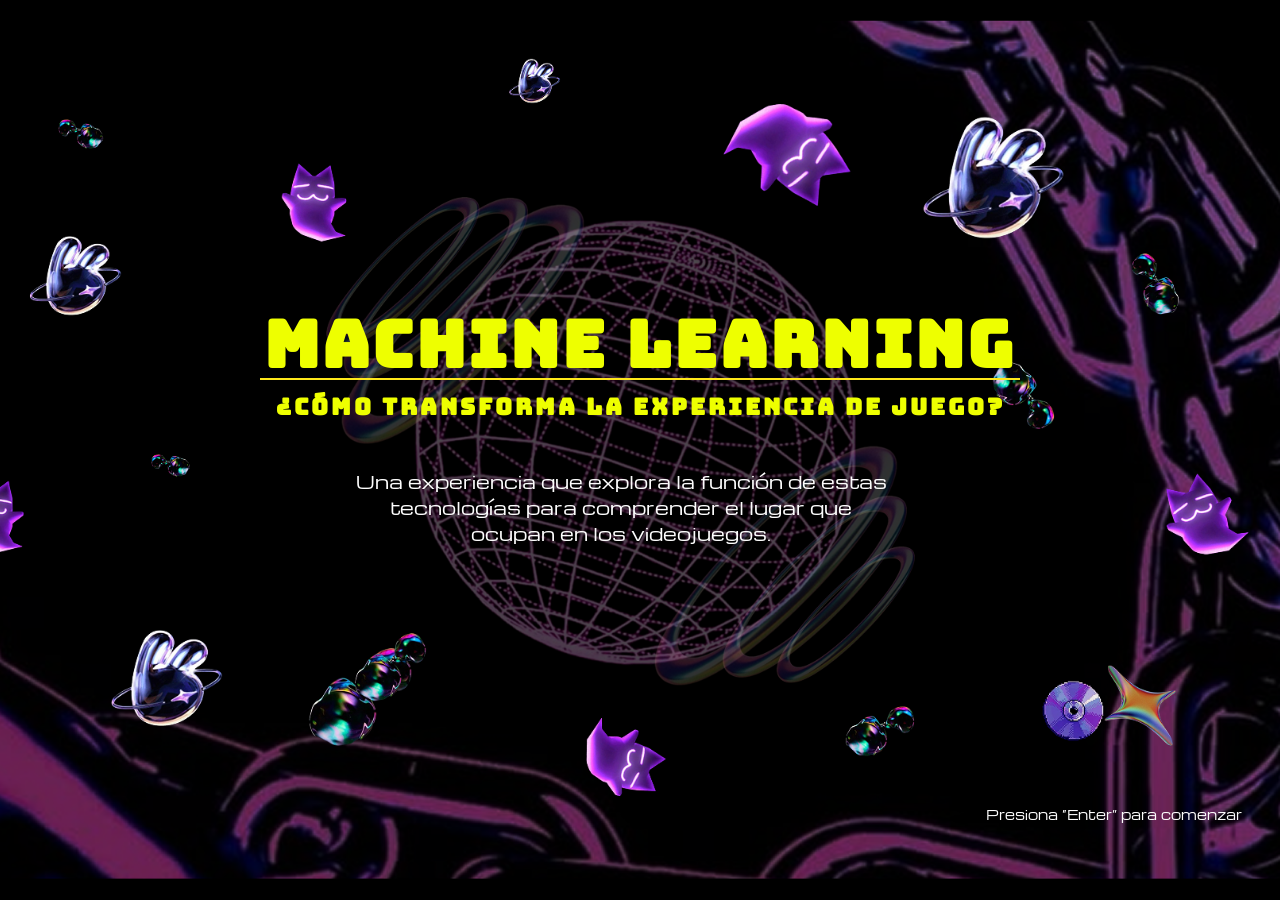
<file: index.html>
<!DOCTYPE html>
<html lang="en">

<head>
    <meta charset="UTF-8">
    <meta name="viewport" content="width=device-width, initial-scale=1.0">
    <title>Machine Learning Mario</title>
    <link rel="stylesheet" href="inicio.css">
</head>

<body>
    <div class="info">


        <div class="texto">
            <div class="titulo">
                <div class="contenedor">
                    <h1> MACHINE LEARNING </h1>
                    <div class="linea"></div>
                </div>
                <h2>¿cómo transforma la experiencia de juego? </h2>
            </div>
        </div>
        <div class="textoabajo">
            <p>Una experiencia que explora la función de estas tecnologías para comprender el lugar que ocupan en los videojuegos. </p>
        </div>
    </div>
    <div class="instrucciones">
        <p> Presiona “Enter” para comenzar</p>
    </div>

    <script src="inicio.js"></script>
</body>



</html>
</file>
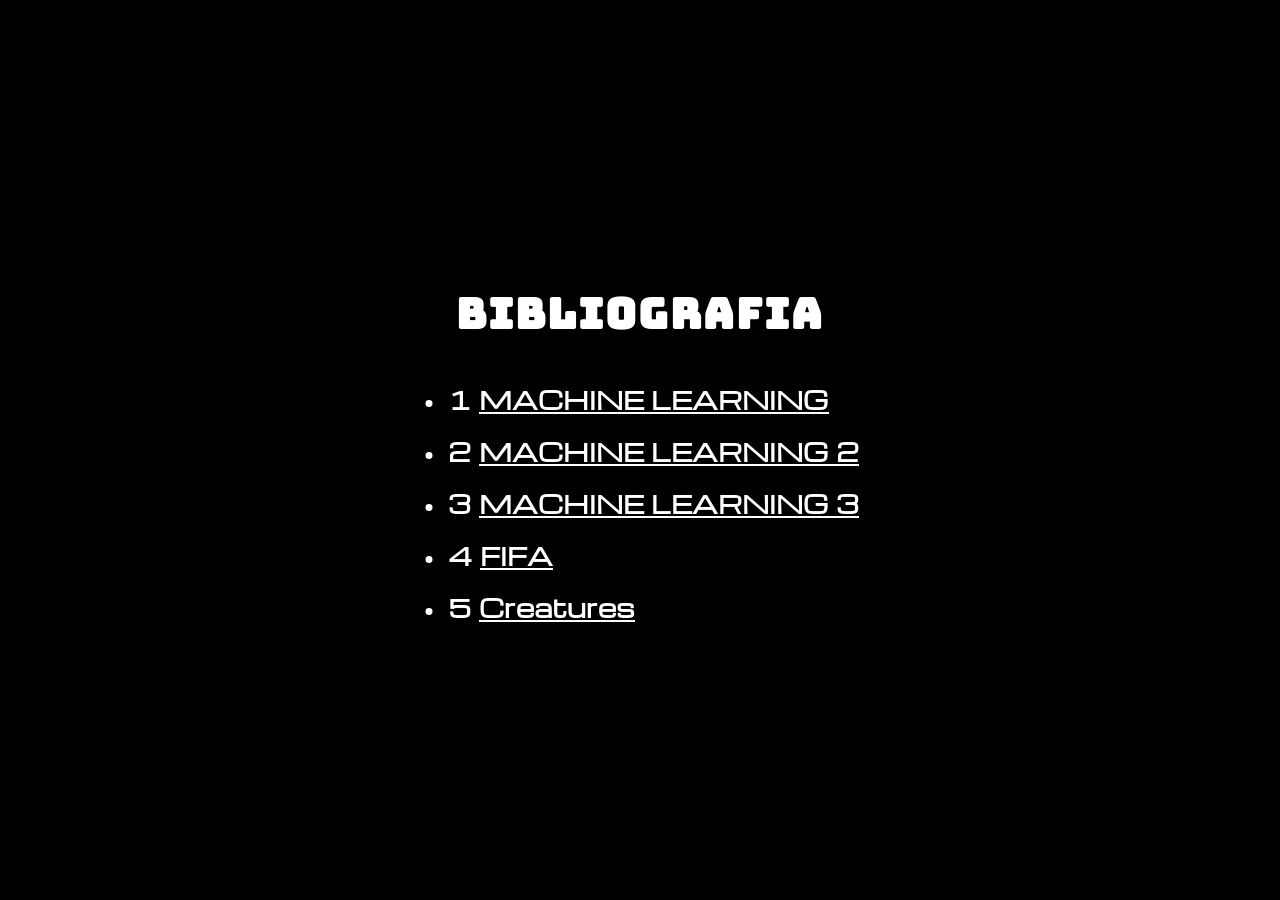
<file: bibliografia.html>
<!DOCTYPE html>
<html lang="es">
<head>
    <meta charset="UTF-8">
    <meta name="viewport" content="width=device-width, initial-scale=1.0">
    <title>Bibliografía</title>
    <link rel="stylesheet" href="style.css">
    <style>
        @import url('https://fonts.googleapis.com/css2?family=Bungee&family=Michroma&display=swap');

        html, body {
            width: 100%;
            height: 100%;
            margin: 0;
            padding: 0;
            overflow: hidden;
            background: #000;
            font-family: 'Michroma', sans-serif;
        }

        #escenario-bibliografia {
            position: relative;
            width: 100vw;
            height: 100vh;
            background: #000;
            display: flex;
            flex-direction: column;
            align-items: center;
            justify-content: center;
        }

        /* TÍTULO PRINCIPAL (Bungee) */
        #titulo-bibliografia {
            color: #fff;
            font-family: 'Bungee', cursive;
            font-size: 42px;
            font-weight: bold;
            margin-bottom: 40px;
            letter-spacing: 2px;
            text-shadow: 3px 3px 0 #000;
            z-index: 10;
        }

        /* LISTA DE LINKS (Michroma) */
        #lista-bibliografia {
            list-style: none;
            padding: 0;
            margin: 0;
            z-index: 10;
        }

        #lista-bibliografia li {
            color: #fff;
            font-family: 'Michroma', sans-serif;
            font-size: 24px;
            margin-bottom: 18px;
            display: flex;
            align-items: center;
        }

        #lista-bibliografia li::before {
            content: "•";
            margin-right: 12px;
            color: #fff;
        }

        #lista-bibliografia a {
            color: #fff;
            font-family: 'Michroma', sans-serif;
            text-decoration: underline;
            margin-left: 8px;
            transition: color 0.2s ease;
        }

        #lista-bibliografia a:hover {
            color: #00ffcc;
        }

        /* SUELO DE MARIO */
        #suelo-bibliografia {
            position: absolute;
            left: 0;
            bottom: 0;
            width: 100%;
            height: 50px;
            background-image: url('https://i.pinimg.com/736x/2f/87/23/2f87236e7dfb88c1a8561200cdddfe6e.jpg');
            background-size: contain;
            background-repeat: repeat-x;
            z-index: 10;
        }
    </style>
</head>
<body>
    <div id="escenario-bibliografia">
        <h1 id="titulo-bibliografia">BIBLIOGRAFIA</h1>

        <!-- La lista se renderiza dinámicamente desde JS -->
        <ul id="lista-bibliografia"></ul>

        <div id="suelo-bibliografia"></div>
    </div>

    <script src="bibliografia.js"></script>
</body>
</html>
</file>
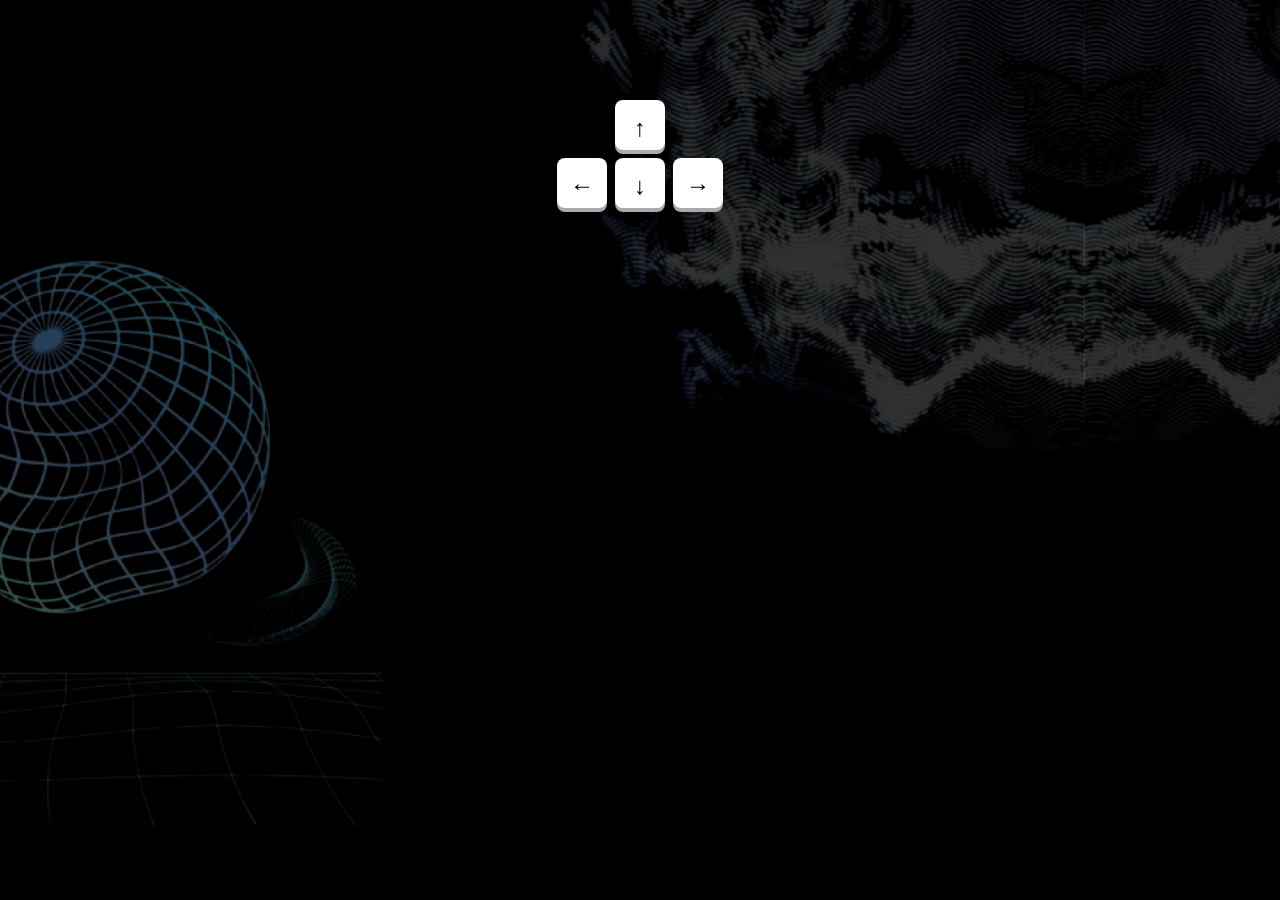
<file: index1.html>
<!DOCTYPE html>
<html lang="es">

<head>
    <meta charset="UTF-8">
    <title>Mario ML - Nivel 1</title>
    <link rel="stylesheet" href="style.css">
</head>

<body>

    <div id="juego">
        <!-- Indicador de Teclas (WASD) -->
        <div id="instrucciones-teclas">
            <div class="tecla tecla-w">↑</div>
            <div class="fila-teclas">
                <div class="tecla">←</div>
                <div class="tecla">↓</div>
                <div class="tecla">→</div>
            </div>
        </div>

        <!-- Modal Machine Learning -->
        <div id="modal-ml" class="oculto">
            <div class="modal-contenido">
                <h2>¿QUÉ ES EL <span style="color: gold;">MACHINE LEARNING?</span></h2>
            </div>
        </div>

        <div id="mundo">
            <!-- Bloques centrados -->
            <div class="bloque obstaculo" style="left: 550px; bottom: 190px; width: 50px; height: 50px;"></div>
            <div class="bloque obstaculo" style="left: 600px; bottom: 190px; width: 50px; height: 50px;"></div>
            <div class="bloque-amarillo obstaculo" style="left: 650px; bottom: 190px; width: 50px; height: 50px;" id="bloque-mensaje-ml"></div>
            <div class="bloque obstaculo" style="left: 700px; bottom: 190px; width: 50px; height: 50px;"></div>
            <div class="bloque obstaculo" style="left: 750px; bottom: 190px; width: 50px; height: 50px;"></div>

            <!-- Tubería de entrada al final de la pantalla -->
            <div id="tubo-entrada" class="obstaculo cañeria-entrada" style="left: 1000px; width: 80px; bottom: -150px ; height: 100px;"></div>
            <!-- Personaje Mario con clase idle inicial -->
            <div id="mario" class="mario-idle"></div>
        </div>

        <div id="piso"></div>
    </div>

    <script src="script.js"></script>
</body>

</html>
</file>
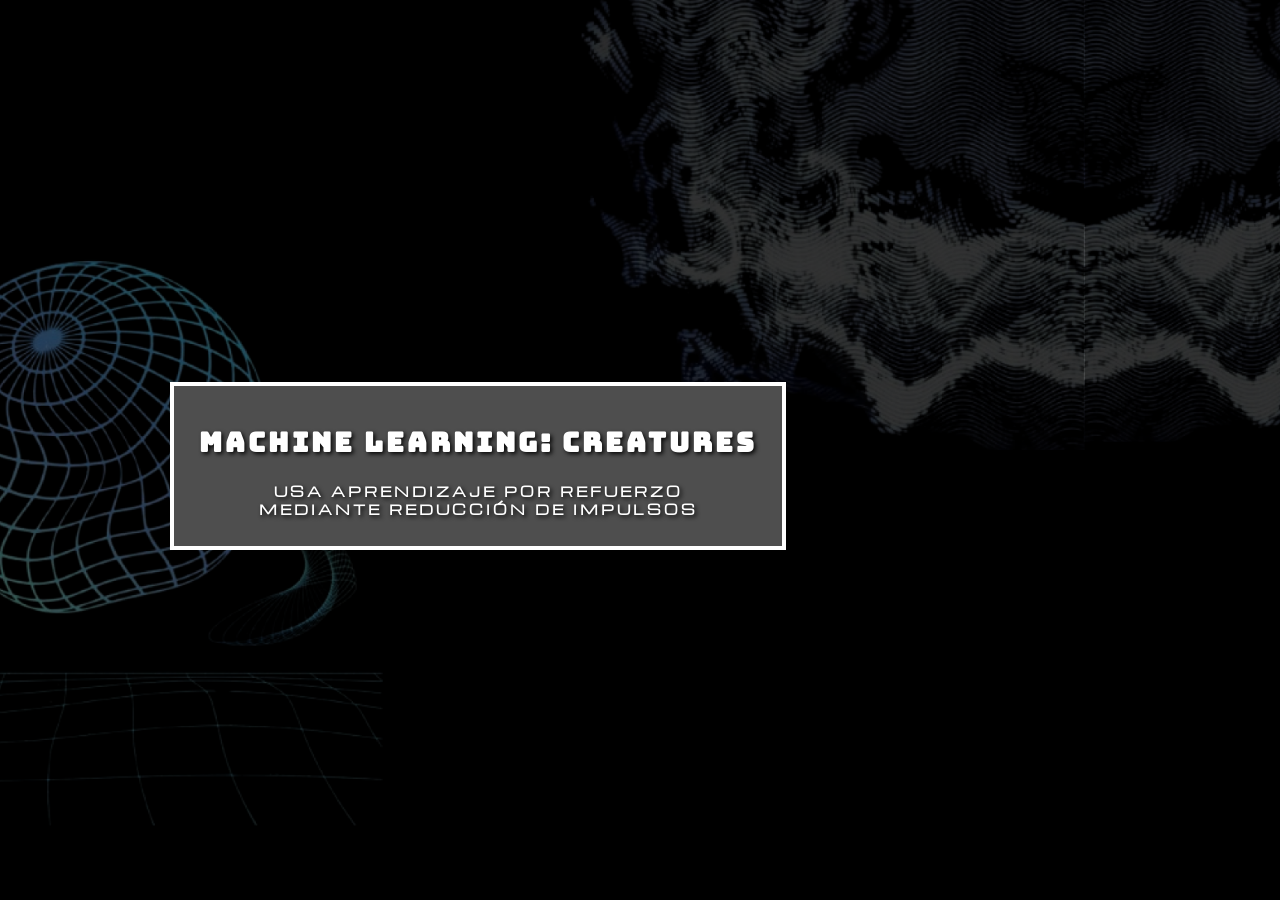
<file: indexcreatures.html>
<!DOCTYPE html>
<html lang="es">

<head>
    <meta charset="UTF-8">
    <title>Machine Learning: Creatures</title>
    <link rel="stylesheet" href="style3creatures.css">
</head>

<body id="juego-nivel2">

    <div id="juego">
        <div id="escenario">
            <div id="mundo">

                <!-- Título Inicial -->
                <div id="titulo-inicial" class="oculto">
                    <h2>machine learning: creatures</h2>
                    <p style="font-family: 'Michroma', sans-serif; font-size: small;">Usa aprendizaje por refuerzo <br> mediante reducción de impulsos</p>
                </div>

                <div id="tubo-salida-fifa" class="cañeria-entrada"></div>

                <!-- Bloque amarillo interactivo 1 -->
                <div class="bloque obstaculo" style="left: 1000px; bottom: 190px; width: 50px; height: 50px;"></div>
                <div class="bloque-amarillo obstaculo" style="left: 1050px; bottom: 190px; width: 50px; height: 50px;" id="bloque-mensaje-ml"></div>
                <div class="bloque obstaculo" style="left: 1100px; bottom: 190px; width: 50px; height: 50px;"></div>

                <!-- CARTEL 1 (Interacción con Bloque 1) -->
                <div id="cartel-ml" class="oculto">

                    <!-- Golpe 1 -->
                    <div id="ml1-contenido1" class="contenido-cartel">
                        <div class="texto-cartel">
                            <h2>Creatures utiliza aprendizaje mediante una red neuronal artificial</h2>
                        </div>
                        <img src="img/creatures2.png" alt="Red Neuronal Creatures">
                    </div>

                    <!-- Golpe 2 -->
                    <div id="ml1-contenido2" class="contenido-cartel oculto">
                        <div class="texto-cartel">
                            <h2>funciona con un sistema de aprendizaje por refuerzo</h2>
                        </div>
                        <img src="img/consecuencia.png" alt="Aprendizaje por Refuerzo">
                    </div>

                </div>

                <!-- Bloque amarillo interactivo 2 -->
                <div class="bloque obstaculo" style="left: 1600px; bottom: 190px; width: 50px; height: 50px;"></div>
                <div class="bloque-amarillo obstaculo" style="left: 1650px; bottom: 190px; width: 50px; height: 50px;" id="bloque-mensaje-ml2"></div>
                <div class="bloque obstaculo" style="left: 1700px; bottom: 190px; width: 50px; height: 50px;"></div>

                <!-- CARTEL 2 (Interacción con Bloque 2) -->
                <div id="cartel-ml2" class="oculto">

                    <!-- Golpe 1 -->
                    <div id="ml2-contenido1" class="contenido-cartel">
                        <div class="texto-cartel">
                            <h2>Hay un peso de corto plazo (STW) que responde rápidamente al refuerzo y un peso de largo plazo (LTW) que cambia más lentamente y funciona como una especie de promedio de las experiencias anteriores.</h2>
                        </div>
                        <img src="img/creatures.png" alt="Pesos STW y LTW">
                    </div>

                    <!-- Golpe 2 -->
                    <div id="ml2-contenido2" class="contenido-cartel oculto">
                        <div class="texto-cartel">
                            <h2>el aprendizaje está orientado principalmente a aprender qué acciones realizar ante determinadas situaciones</h2>
                        </div>
                    </div>

                </div>

                <!-- Tubería de entrada -->
                <div class="tuberia obstaculo" style="left: 150px; bottom: 50px; width: 90px; height: 180px;"></div>

                <!-- Elementos finales del nivel -->
                <div id="bandera"></div>
                <div id="castillo"></div>

                <!-- Mario -->
                <div id="mario" class="mario-idle" style="left: 171px; bottom: 230px;"></div>

            </div>

            <!-- Piso -->
            <div id="piso"></div>
        </div>
    </div>

    <script src="script3creatures.js"></script>
</body>

</html>
</file>
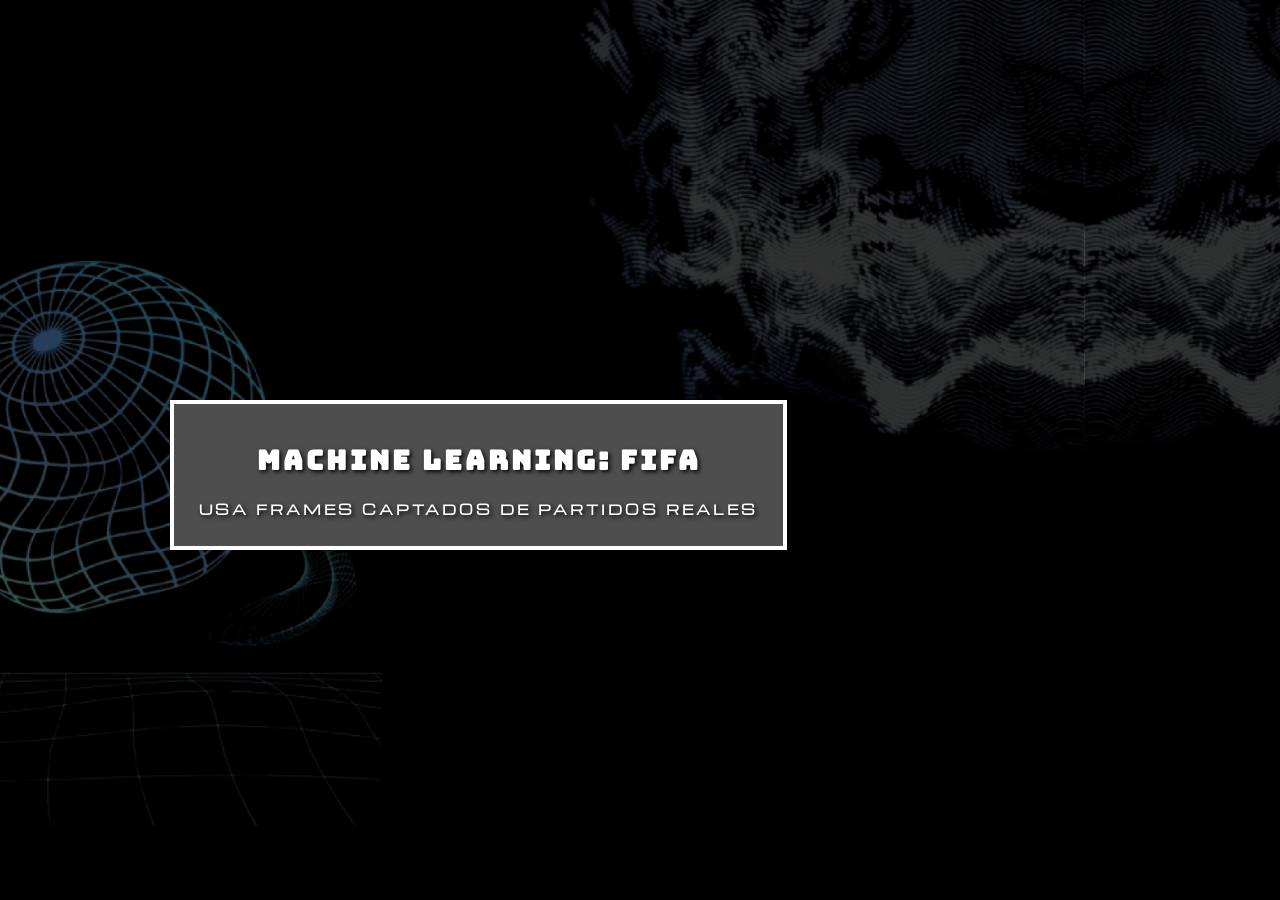
<file: indexfifa.html>
<!DOCTYPE html>
<html lang="es">

<head>
    <meta charset="UTF-8">
    <title>Mario ML - Nivel 2</title>
    <link rel="stylesheet" href="style3fifa.css">
</head>

<body id="juego-nivel2">

    <div id="juego">
        <div id="escenario">
            <div id="mundo">

                <!-- Título Inicial -->
                <div id="titulo-inicial" class="oculto">
                    <h2>machine learning: fifa</h2>
                    <p style="font-family: 'Michroma', sans-serif; font-size: small;">Usa frames captados de partidos reales</p>
                </div>

                <div id="tubo-salida-fifa" class="cañeria-entrada"></div>

                <!-- Bloque amarillo interactivo 1 -->
                <div class="bloque obstaculo" style="left: 1000px; bottom: 190px; width: 50px; height: 50px;"></div>
                <div class="bloque-amarillo obstaculo" style="left: 1050px; bottom: 190px; width: 50px; height: 50px;" id="bloque-mensaje-ml"></div>
                <div class="bloque obstaculo" style="left: 1100px; bottom: 190px; width: 50px; height: 50px;"></div>

                <!-- CARTEL 1 (Interacción con Bloque 1) -->
                <div id="cartel-ml" class="oculto">

                    <!-- Golpe 1 -->
                    <div id="ml1-contenido1" class="contenido-cartel">
                        <div class="texto-cartel">
                            <h2>EA combina dos cosas:</h2>
                            <p>- Captura de movimiento real</p>
                            <p>- Machine Learning + redes neuronales</p>
                        </div>
                        <img src="img/fifa2.webp" alt="Captura y ML">
                    </div>

                    <!-- Golpe 2 -->
                    <div id="ml1-contenido2" class="contenido-cartel oculto">
                        <div class="texto-cartel">
                            <h2>Se grabaron partidos completos de fútbol profesional utilizando trajes Xsens, obteniendo millones de fotogramas de movimiento.</h2>
                        </div>
                        <video class="video" autoplay loop muted playsinline>
                            <source src="img/fifa.mp4" type="video/mp4">
                        </video>
                    </div>

                </div>

                <!-- Bloque amarillo interactivo 2 -->
                <div class="bloque obstaculo" style="left: 1600px; bottom: 190px; width: 50px; height: 50px;"></div>
                <div class="bloque-amarillo obstaculo" style="left: 1650px; bottom: 190px; width: 50px; height: 50px;" id="bloque-mensaje-ml2"></div>
                <div class="bloque obstaculo" style="left: 1700px; bottom: 190px; width: 50px; height: 50px;"></div>

                <!-- CARTEL 2 (Interacción con Bloque 2) -->
                <div id="cartel-ml2" class="oculto">

                    <!-- Golpe 1 -->
                    <div id="ml2-contenido1" class="contenido-cartel">
                        <div class="texto-cartel">
                            <h2>Esos datos sirven para entrenar modelos de ML.</h2>
                        </div>
                        <img src="img/fifa1.jpg" alt="Entrenamiento de Modelos ML">
                    </div>

                    <!-- Golpe 2 -->
                    <div id="ml2-contenido2" class="contenido-cartel oculto">
                        <div class="texto-cartel">
                            <h2>Así, el modelo puede generar diferentes movimientos en tiempo real dependiendo de lo que esté ocurriendo.</h2>
                        </div>
                        <img src="img/fifa3.jpg" alt="Generación en Tiempo Real">
                    </div>

                </div>

                <!-- Tubería de entrada -->
                <div class="tuberia obstaculo" style="left: 150px; bottom: 50px; width: 90px; height: 180px;"></div>

                <!-- Elementos finales del nivel -->
                <div id="bandera"></div>
                <div id="castillo"></div>

                <!-- Mario -->
                <div id="mario" class="mario-idle" style="left: 171px; bottom: 230px;"></div>

            </div>

            <!-- Piso -->
            <div id="piso"></div>
        </div>
    </div>

    <script src="script3fifa.js"></script>
</body>

</html>
</file>
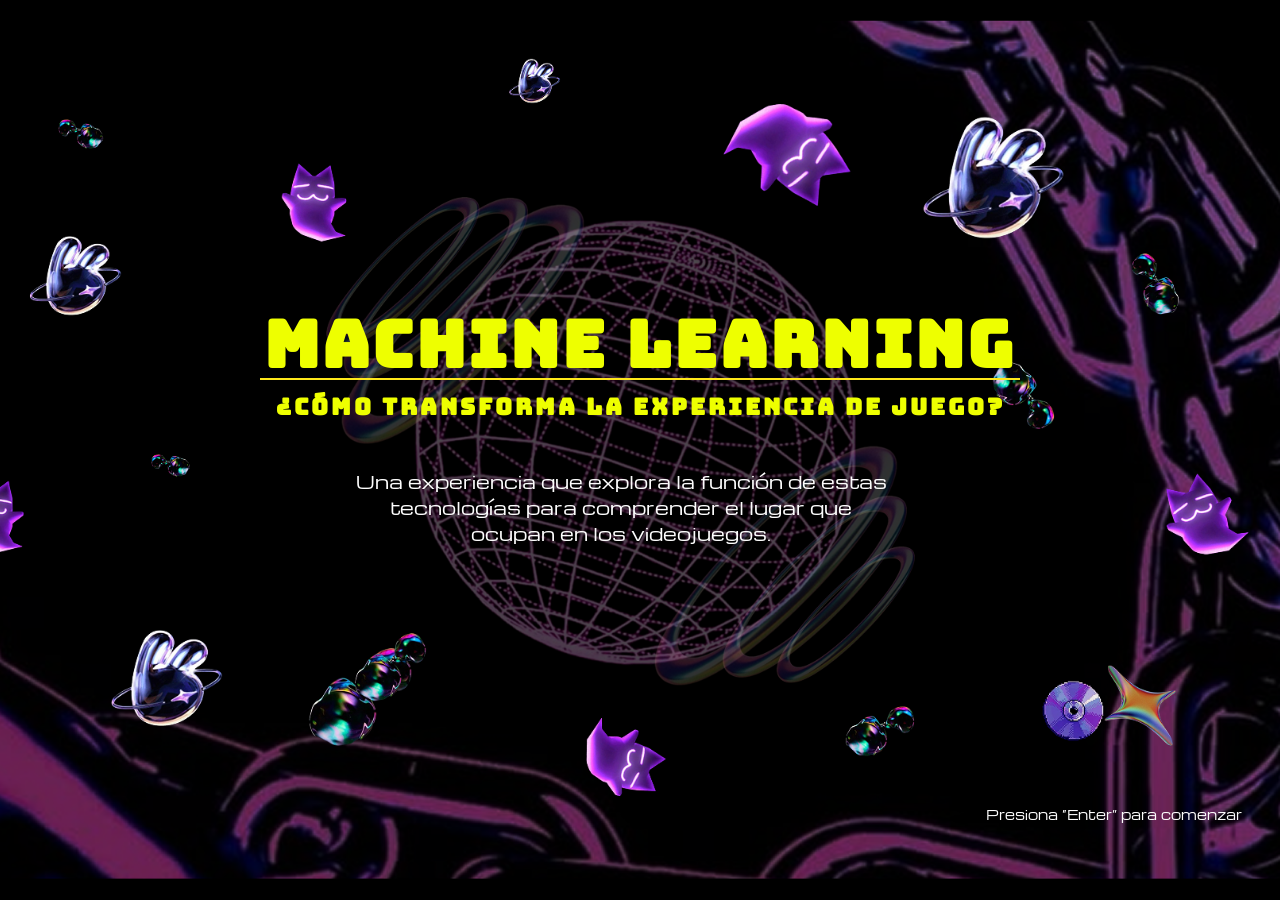
<file: inicio.html>
<!DOCTYPE html>
<html lang="en">

<head>
    <meta charset="UTF-8">
    <meta name="viewport" content="width=device-width, initial-scale=1.0">
    <title>Machine Learning Mario</title>
    <link rel="stylesheet" href="inicio.css">
</head>

<body>
    <div class="info">


        <div class="texto">
            <div class="titulo">
                <div class="contenedor">
                    <h1> MACHINE LEARNING </h1>
                    <div class="linea"></div>
                </div>
                <h2>¿cómo transforma la experiencia de juego? </h2>
            </div>
        </div>
        <div class="textoabajo">
            <p>Una experiencia que explora la función de estas tecnologías para comprender el lugar que ocupan en los videojuegos. </p>
        </div>
    </div>
    <div class="instrucciones">
        <p> Presiona “Enter” para comenzar</p>
    </div>

    <script src="inicio.js"></script>
</body>



</html>
</file>
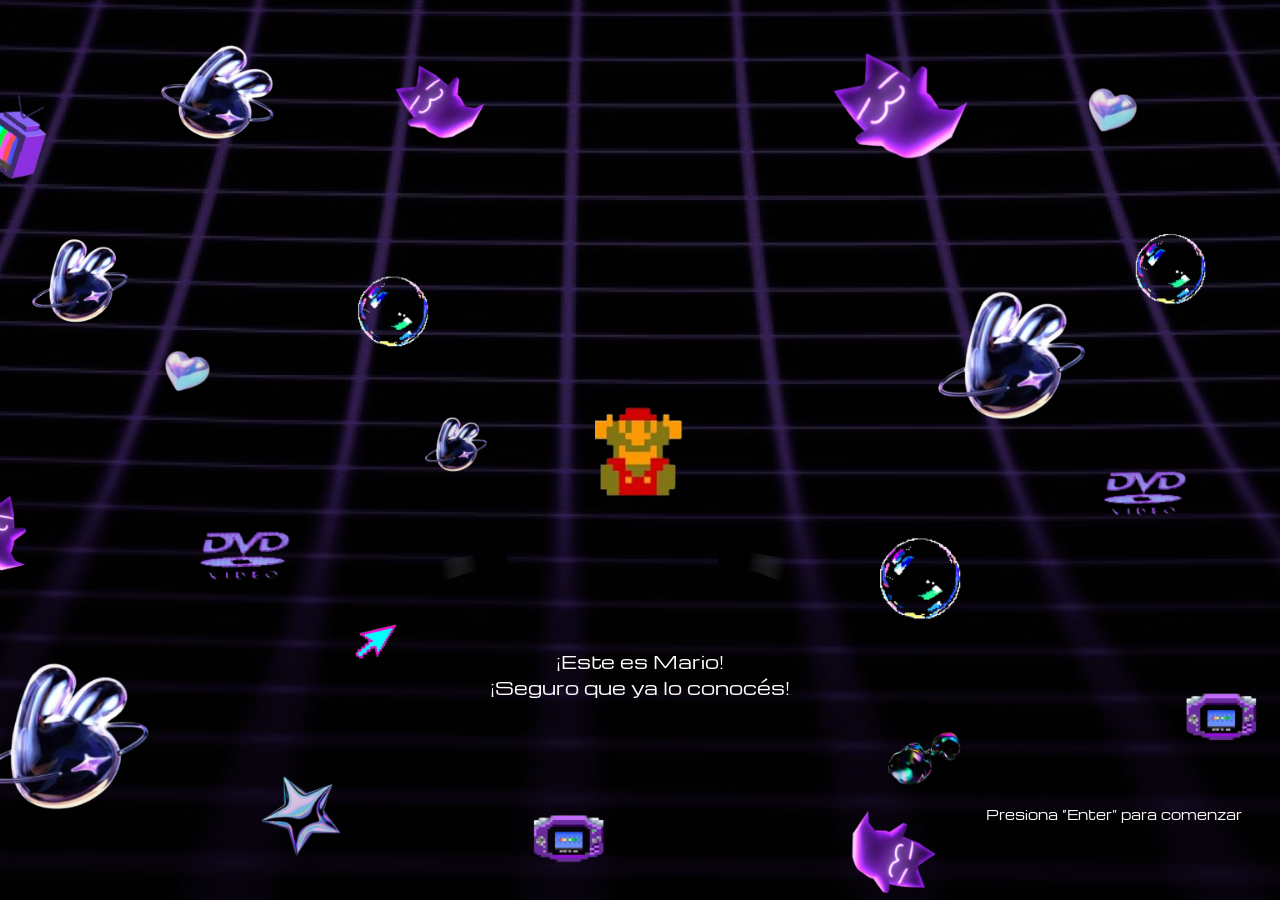
<file: inicio2.html>
<!DOCTYPE html>
<html lang="en">

<head>
    <meta charset="UTF-8">
    <meta name="viewport" content="width=device-width, initial-scale=1.0">
    <title>Document</title>
    <link rel="stylesheet" href="inicio2.css">
</head>

<body>
    <div class="textoabajo">
        <p>¡Este es Mario! <br>¡Seguro que ya lo conocés!</p>
    </div>
    <div class="instrucciones">
        <p> Presiona “Enter” para comenzar</p>
    </div>


    <div id="mario-caida">
        <img id="img-objeto" src="./img/mariocayendo.png" alt="Mario"> </div>

    <script src="inicio2.js"></script>
</body>

</html>
</file>
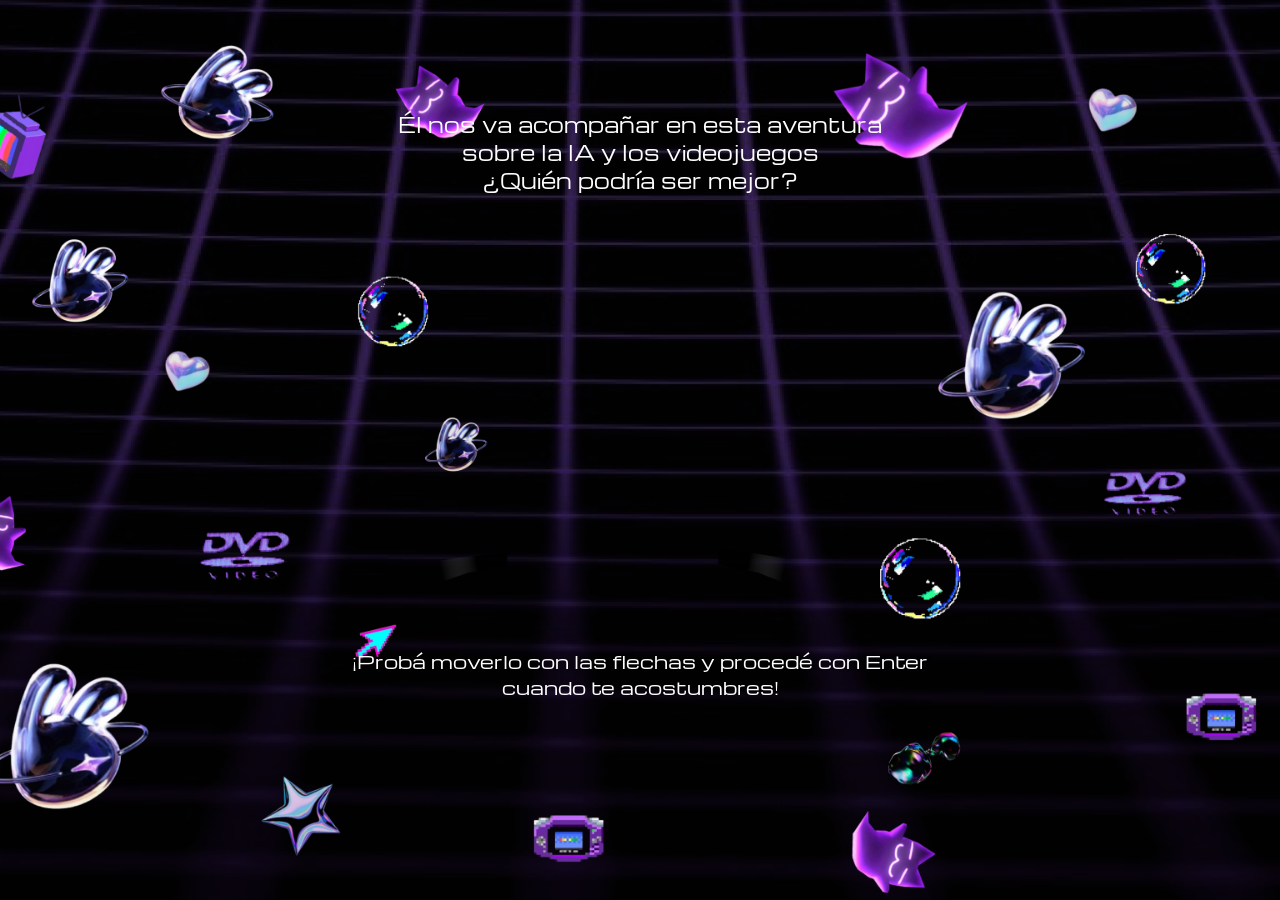
<file: inicio3.html>
<!DOCTYPE html>
<html lang="en">

<head>
    <meta charset="UTF-8">
    <meta name="viewport" content="width=device-width, initial-scale=1.0">
    <title>Document</title>
    <link rel="stylesheet" href="inicio3.css">
</head>

<body>

    <div id="juego">
        <div class="textoabajo">
            <p>Él nos va acompañar en esta aventura sobre la IA y los videojuegos <br> ¿Quién podría ser mejor?</p>
        </div>
        <div class="textoabajo2">
            <p>¡Probá moverlo con las flechas y procedé con Enter cuando te acostumbres!</p>
        </div>
        <div id="mario" class="mario-idle"></div>
    </div>

    <script src="inicio3.js"></script>

</body>

</html>
</file>
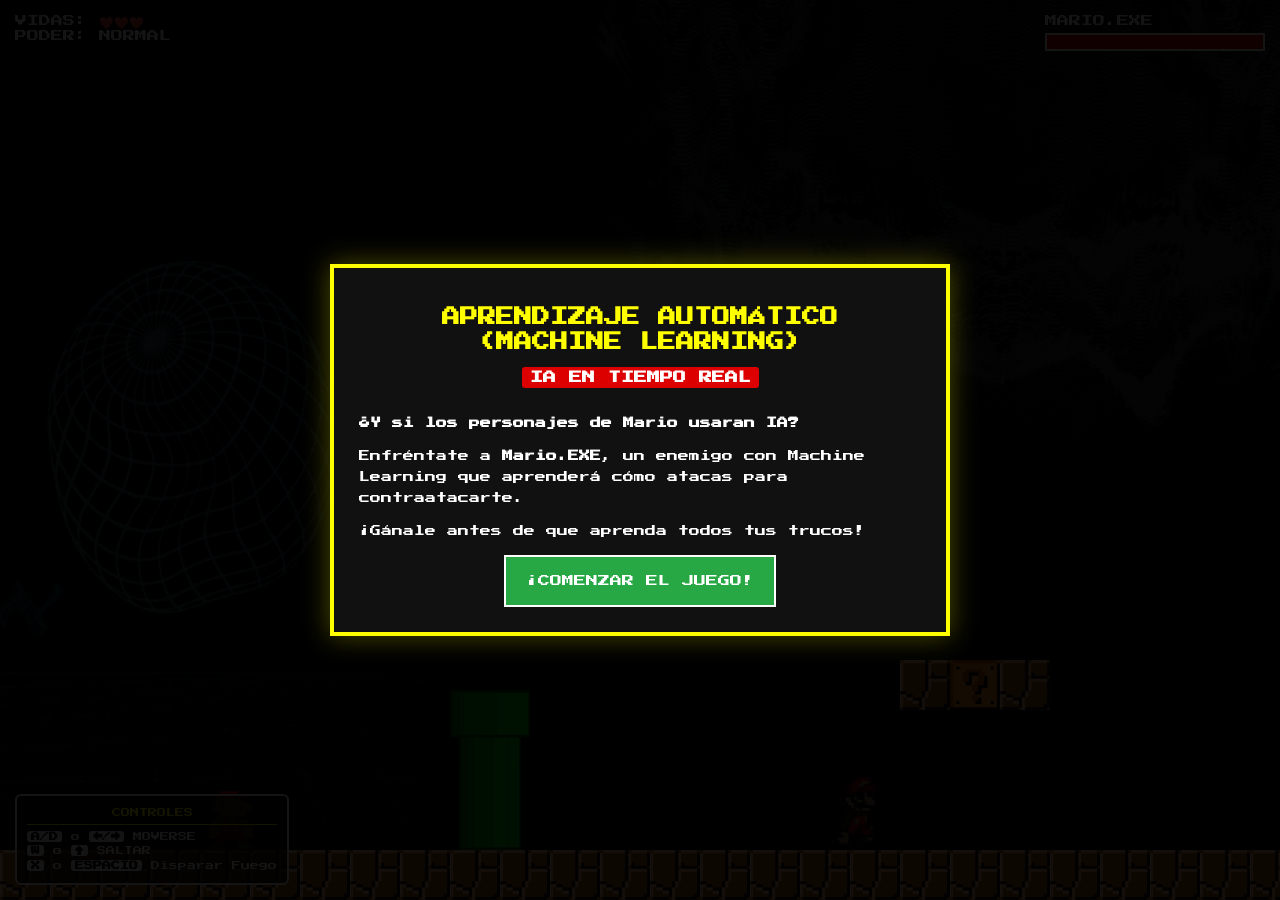
<file: minijuego.html>
<!DOCTYPE html>
<html lang="es">

<head>
    <meta charset="UTF-8">
    <meta name="viewport" content="width=device-width, initial-scale=1.0">
    <title>Mario ML - Nivel 3 (Boss Fight Machine Learning)</title>
    <link rel="stylesheet" href="minijuego.css">
</head>

<body id="juego-nivel3">

    <!-- OVERLAY DE INTRODUCCIÓN DE MACHINE LEARNING -->
    <div id="intro-overlay">
        <div id="intro-card">
            <h1>APRENDIZAJE AUTOMÁTICO <br>(MACHINE LEARNING)</h1>
            <div class="ml-badge">IA EN TIEMPO REAL</div>

            <p><strong>¿Y si los personajes de Mario usaran IA?</strong></p>
            <p>Enfréntate a <strong>Mario.EXE</strong>, un enemigo con Machine Learning que aprenderá cómo atacas para contraatacarte.</p>
            <p>¡Gánale antes de que aprenda todos tus trucos!</p>

            <button id="btn-comenzar" onclick="iniciarCombate()">¡COMENZAR EL JUEGO!</button>
        </div>
    </div>

    <!-- CONTENEDOR PRINCIPAL DEL JUEGO -->
    <div id="juego">
        <!-- HUD / BARRA DE VIDA Y PODER -->
        <div id="hud">
            <div class="hud-mario">
                <div id="vidas-mario">VIDAS: ❤️❤️❤️</div>
                <div id="poder-mario">PODER: NORMAL</div>
            </div>
            <div class="hud-boss">
                <div>MARIO.EXE</div>
                <div class="barra-hp-container">
                    <div id="barra-hp-exe"></div>
                </div>
            </div>
        </div>

        <!-- PANEL DE CONTROLES VISIBLE -->
        <div id="panel-controles">
            <div class="titulo-controles">CONTROLES</div>
            <div class="tecla-item"><span class="tecla">A/D</span> o <span class="tecla">←/→</span> MOVERSE</div>
            <div class="tecla-item"><span class="tecla">W</span> o <span class="tecla">↑</span> SALTAR</div>
            <div class="tecla-item"><span class="tecla">X</span> o <span class="tecla">ESPACIO</span> Disparar Fuego</div>
        </div>

        <!-- ESCENARIO CON IMAGEN DE FONDO -->
        <div id="escenario">
            <div id="mundo">

                <!-- Tubería de entrada / salida -->
                <div id="tubo-salida" class="cañeria-entrada" style="left: 450px; bottom: 50px; width: 80px; height: 160px;">
                    <img src="img/tuberia.png" alt="Tubería" style="width: 100%; height: 100%;">
                </div>

                <!-- Tuberías de obstáculos -->
                <div class="tuberia" style="left: 1300px; bottom: 50px; width: 80px; height: 160px;">
                    <img src="img/tuberia.png" alt="Tubería" style="width: 100%; height: 100%;">
                </div>

                <div class="tuberia" style="left: 2100px; bottom: 50px; width: 80px; height: 160px;">
                    <img src="img/tuberia.png" alt="Tubería" style="width: 100%; height: 100%;">
                </div>

                <!-- Estructura de Bloques normales y Bloques ? -->
                <div class="bloque" style="left: 900px; bottom: 190px; width: 50px; height: 50px;">
                    <img src="img/bloque.jpg" alt="Bloque Ladrillo" style="width: 100%; height: 100%;">
                </div>
                <div class="bloque-amarillo" data-item="random" style="left: 950px; bottom: 190px; width: 50px; height: 50px;">
                    <img src="img/bloquedepregunta.jpg" alt="Bloque ?" style="width: 100%; height: 100%;">
                </div>
                <div class="bloque" style="left: 1000px; bottom: 190px; width: 50px; height: 50px;">
                    <img src="img/bloque.jpg" alt="Bloque Ladrillo" style="width: 100%; height: 100%;">
                </div>

                <!-- Más bloques -->
                <div class="bloque" style="left: 1700px; bottom: 210px; width: 50px; height: 50px;">
                    <img src="img/bloque.jpg" alt="Bloque Ladrillo" style="width: 100%; height: 100%;">
                </div>
                <div class="bloque-amarillo" data-item="random" style="left: 1750px; bottom: 210px; width: 50px; height: 50px;">
                    <img src="img/bloquedepregunta.jpg" alt="Bloque ?" style="width: 100%; height: 100%;">
                </div>
                <div class="bloque" style="left: 1800px; bottom: 210px; width: 50px; height: 50px;">
                    <img src="img/bloque.jpg" alt="Bloque Ladrillo" style="width: 100%; height: 100%;">
                </div>

                <!-- PISO CONSTRUIDO CON BLOQUES -->
                <div id="piso-bloques"></div>

                <!-- CAPA PARA DISPAROS Y PODERES -->
                <div id="capa-proyectiles"></div>

                <!-- PERSONAJE PRINCIPAL: MARIO -->
                <div id="mario" style="left: 171px; bottom: 50px;">
                    <img id="img-mario" src="img/marionormal.png" alt="Mario">
                </div>

                <!-- PERSONAJE ENEMIGO: MARIO.EXE -->
                <div id="mario-exe" style="left: 800px; bottom: 50px;">
                    <img id="img-mario-exe" src="img/marioexe.png" alt="Mario EXE">
                </div>

            </div>
        </div>

        <!-- MODAL DE RESULTADO -->
        <div id="modal-resultado" class="modal-oculto">
            <div class="contenido-modal">
                <h1 id="titulo-modal">¡GANASTE!</h1>
                <p id="mensaje-modal">Has derrotado a Mario.EXE</p>
                <div id="mensaje-agradecimiento" style="color: #ff0; font-size: 12px; margin-bottom: 20px; font-weight: bold; line-height: 2.0;">
                    Gracias por jugar, espero que hayas aprendido algo
                </div>
                <div class="botones-modal">
                    <button onclick="reiniciarNivel()" class="btn-modal">Volver a Jugar</button>
                    <button onclick="salirAlMenu()" class="btn-modal btn-secundario">Menú Principal</button>
                </div>
            </div>
        </div>

    </div>

    <script src="minijuego.js"></script>
</body>

</html>
</file>
<file: inicio.css>
@import url('https://fonts.googleapis.com/css2?family=Bungee&family=Michroma&display=swap');
        body {
            background-color: #000000;
            margin: 0;
            padding: 0;
            background-image: url(img/Frame\ 3.png);
            background-size: cover;
            background-position: center;
            background-repeat: no-repeat;
            background-attachment: fixed;
        }
        
        .info {
            position: fixed;
            align-items: center;
        }
        
        .contenedor {
            width: max-content;
        }
        
        .linea {
            position: fixed;
            top: 65%;
            width: 100%;
            height: 2px;
            background-color: rgb(255, 232, 28);
            transform: translateY(-50%);
        }
        
        .texto h1 {
            font-size: 65px;
            letter-spacing: 3px;
            margin: 4px;
            text-align: center;
            white-space: nowrap;
        }
        
        .texto h2 {
            font-size: 23px;
            margin: 0;
            text-align: center;
            letter-spacing: 3px;
            white-space: nowrap;
        }
        
        .texto {
            position: fixed;
            font-family: 'Bungee', cursive;
            text-align: center;
            top: 40%;
            left: 50%;
            letter-spacing: 3px;
            transform: translate(-50%, -50%);
            color: #eeff00;
        }
        
        .titulo {
            position: fixed;
            max-width: 800px;
            text-align: center;
            transform: translate(-50%, -50%);
        }
        
        .textoabajo {
            position: fixed;
            font-family: michroma;
            font-size: 18px;
            align-items: center;
            align-content: center;
            text-align: center;
            top: 50%;
            right: 30%;
            max-width: 550px;
            color: #fdfdfd;
        }
        
        .instrucciones {
            position: fixed;
            font-family: michroma;
            font-size: 13px;
            text-align: left;
            top: 88%;
            right: 3%;
            color: #fdfdfd;
        }
</file>
<file: style.css>
@import url('https://fonts.googleapis.com/css2?family=Bungee&family=Michroma&display=swap');
* {
    box-sizing: border-box;
}

body {
    margin: 0;
    padding: 0;
    display: flex;
    justify-content: center;
    align-items: center;
    height: 100vh;
    overflow: hidden;
    background-color: #000;
    font-family: 'Michroma', sans-serif;
    font-size: 16px;
    font-weight: bold;
}

#juego {
    width: 100vw;
    max-width: 1920px;
    height: 100vh;
    max-height: 1080px;
    position: relative;
    overflow: hidden;
    background-image: url('img/Frame\ 139.png');
    background-size: cover;
    background-position: center;
}



#instrucciones-teclas {
    position: absolute;
    top: 100px;
    left: 50%;
    transform: translateX(-50%);
    display: flex;
    flex-direction: column;
    align-items: center;
    gap: 8px;
    z-index: 20;
    transition: opacity 0.4s ease;
}

.fila-teclas {
    display: flex;
    gap: 8px;
}

.tecla {
    width: 50px;
    height: 50px;
    background: #ffffff;
    color: #000000;
    border-radius: 8px;
    display: flex;
    justify-content: center;
    align-items: center;
    font-family: 'Michroma', sans-serif;
    font-size: 24px;
    font-weight: bold;
    box-shadow: 0px 4px 0px #aaa;
}

.oculto {
    opacity: 0 !important;
    pointer-events: none !important;
    display: none !important;
}




#modal-ml {
    position: absolute;
    top: 120px;
    left: 50%;
    transform: translateX(-50%);
    z-index: 100;
    text-align: center;
}

.modal-contenido h2 {
    font-family: 'Bungee', cursive;
    color: #ffffff;
    margin: 0 0 8px 0;
    font-size: 33px;
    text-transform: uppercase;
    text-shadow: 2px 2px 4px rgba(0, 0, 0, 0.9);
    background-color: #4e4e4e;
    border: 4px solid #ffffff;
    box-sizing: border-box;
    padding: 42px;
}

.modal-contenido p {
    font-family: 'Michroma', sans-serif;
    color: #cccccc;
    margin: 0;
    font-size: 22px;
}

#mundo {
    height: 100%;
    width: 100%;
    position: absolute;
    top: 0;
    left: 0;
    z-index: 2;
}

#piso {
    width: 100%;
    height: 50px;
    position: absolute;
    bottom: 0;
    left: 0;
    z-index: 10;
    background-image: url('https://i.pinimg.com/736x/2f/87/23/2f87236e7dfb88c1a8561200cdddfe6e.jpg');
    background-size: contain;
    background-repeat: repeat-x;
}




#mario {
    width: 48px;
    height: 60px;
    position: absolute;
    bottom: 50px;
    left: 40px;
    background-size: contain;
    background-repeat: no-repeat;
    background-position: bottom center;
    transform-origin: bottom center;
    transition: transform 0.1s;
    z-index: 999;
}




#mario.mario-idle {
    background-image: url('https://i2.wp.com/webstockreview.net/images/mario-clipart-pixel-mario-13.png');
}

#mario.mario-corriendo {
    background-image: url('https://i2.wp.com/webstockreview.net/images/mario-clipart-pixel-mario-13.png');
}

#mario.mario-saltando {
    background-image: url('https://clipartcraft.com/images/mario-transparent-retro-3.png');
    background-size: 135%;
    background-position: bottom center;
}

#mario.mario-agachado {
    background-image: url('https://i2.wp.com/webstockreview.net/images/mario-clipart-pixel-mario-13.png');
    transform: scaleY(0.8) !important;
}


/* Animación de entrada por la tubería */

#mario.bajando-tubo {
    transition: bottom 0.8s ease-in, opacity 0.8s ease-in !important;
    bottom: -20px !important;
    opacity: 0;
    z-index: 4;
}

.bloque {
    width: 50px;
    height: 50px;
    position: absolute;
    background-image: url('https://i.pinimg.com/1200x/41/b0/98/41b09881e9d7d54f36b519e9cde2a261.jpg');
    background-size: cover;
    background-repeat: no-repeat;
    background-position: center;
    transition: bottom 0.05s ease-out;
}

.bloque-amarillo {
    width: 50px;
    height: 50px;
    position: absolute;
    background-image: url('https://i.pinimg.com/236x/77/e9/43/77e9438bb5fa840004b0de9d6635601c.jpg');
    background-size: cover;
    background-repeat: no-repeat;
    background-position: center;
}

.bloque-amarillo.usado {
    background-image: url('https://i.pinimg.com/736x/83/1c/76/831c76160f5f7f8332c5d16bfaee8db6.jpg');
}

#tubo-entrada {
    position: absolute;
    bottom: -100px;
    transition: bottom 0.6s ease-out;
    background-image: url('https://cdn.pixabay.com/photo/2013/07/12/13/52/super-mario-brothers-147465_1280.png');
    background-size: contain;
    background-repeat: no-repeat;
    background-position: bottom center;
    z-index: 999;
}



#tubo-entrada.visible {
    bottom: 50px !important;
}
</file>
<file: style3creatures.css>
@import url('https://fonts.googleapis.com/css2?family=Bungee&family=Michroma&display=swap');
body {
    margin: 0;
    padding: 0;
    display: flex;
    justify-content: center;
    align-items: center;
    width: 100%;
    height: 100vh;
    overflow: hidden;
    background-color: #000;
    font-family: 'Michroma', sans-serif;
    font-size: 16px;
    font-weight: bold;
}

#juego {
    width: 100vw;
    height: 100vh;
    position: relative;
    overflow: hidden;
    background-image: url('img/Frame\ 139.png');
    background-size: cover;
    background-position: center;
}

#mundo {
    height: 100%;
    width: 3000px;
    position: absolute;
    top: 0;
    left: 0;
    z-index: 2;
}

#cartel-ml2:has(#ml2-contenido2:not(.oculto)) {
    transform: translateY(-25px);
}

#piso {
    width: 3000px;
    height: 50px;
    position: absolute;
    bottom: 0;
    left: 0;
    z-index: 10;
    background-image: url('https://i.pinimg.com/736x/2f/87/23/2f87236e7dfb88c1a8561200cdddfe6e.jpg');
    background-size: contain;
    background-repeat: repeat-x;
}

#mario {
    width: 48px;
    height: 60px;
    position: absolute;
    bottom: 50px;
    left: 40px;
    background-size: contain;
    background-repeat: no-repeat;
    background-position: bottom center;
    transform-origin: bottom center;
    transition: transform 0.1s;
    z-index: 999;
}

#mario.mario-idle {
    background-image: url('https://i2.wp.com/webstockreview.net/images/mario-clipart-pixel-mario-13.png');
}

#mario.mario-corriendo {
    background-image: url('https://i2.wp.com/webstockreview.net/images/mario-clipart-pixel-mario-13.png');
}

#mario.mario-saltando {
    background-image: url('https://clipartcraft.com/images/mario-transparent-retro-3.png');
    background-size: 135%;
    background-position: bottom center;
}

#mario.mario-saludando {
    background-image: url('img/mariosaluda.png');
    background-size: contain;
    background-repeat: no-repeat;
    background-position: bottom center;
    z-index: 999;
}

#mario.entrando-castillo {
    animation: desaparecerMario 1.2s ease-in forwards;
    z-index: 1000;
}

@keyframes desaparecerMario {
    0% {
        opacity: 1;
    }
    100% {
        opacity: 0;
    }
}

.bloque {
    width: 50px;
    height: 50px;
    position: absolute;
    background-image: url('https://i.pinimg.com/1200x/41/b0/98/41b09881e9d7d54f36b519e9cde2a261.jpg');
    background-size: cover;
    background-repeat: no-repeat;
    background-position: center;
    transition: bottom 0.05s ease-out;
}

.bloque-amarillo {
    width: 50px;
    height: 50px;
    position: absolute;
    background-image: url('https://i.pinimg.com/236x/77/e9/43/77e9438bb5fa840004b0de9d6635601c.jpg');
    background-size: cover;
    background-repeat: no-repeat;
    background-position: center;
    box-sizing: border-box;
    transition: bottom 0.1s ease, filter 0.1s ease;
}


/* Efecto de impacto al golpear */

.bloque-amarillo.golpeado {
    animation: impactoBloque 0.25s ease-in-out;
}

@keyframes impactoBloque {
    0% {
        filter: brightness(1.8) contrast(1.2);
    }
    50% {
        filter: brightness(2) contrast(1.5);
    }
    100% {
        filter: brightness(1);
    }
}


/* Estado de grieta al primer golpe */

.bloque-amarillo.agrietado {
    border: 3px dashed #ff2200 !important;
    box-shadow: 0 0 10px #ff2200;
    filter: contrast(1.5) sepia(0.3);
}

.bloque-amarillo.usado {
    background-image: url('https://i.pinimg.com/736x/83/1c/76/831c76160f5f7f8332c5d16bfaee8db6.jpg');
    filter: grayscale(1);
    border: none !important;
    box-shadow: none !important;
}

#juego-nivel2 {
    background-color: #000;
    background-image: none;
    overflow: hidden;
    position: relative;
    font-family: 'Michroma', sans-serif;
    margin: 0;
}

#escenario {
    position: absolute;
    top: 0;
    left: 0;
    height: 100%;
    width: 3000px;
    min-width: 3000px;
    will-change: transform;
}

.oculto {
    display: none !important;
}

#titulo-inicial {
    position: absolute;
    left: 170px;
    bottom: 350px;
    z-index: 100;
    font-family: 'Bungee', cursive;
    color: #ffffff;
    font-size: 18px;
    letter-spacing: 3px;
    text-transform: uppercase;
    text-shadow: 2px 2px 4px rgba(0, 0, 0, 0.9);
    background-color: #4e4e4e;
    border: 4px solid #ffffff;
    padding: 15px 25px;
    text-align: center;
    white-space: nowrap;
}

#cartel-ml {
    position: absolute;
    left: 680px;
    bottom: 250px;
    z-index: 100;
}

#cartel-ml2 {
    position: absolute;
    left: 1420px;
    bottom: 250px;
    z-index: 100;
}


/* Carteles compactos con padding reducido en laterales */

#cartel-ml,
#cartel-ml2 {
    font-family: 'Bungee', cursive;
    color: #ffffff;
    margin: 0;
    font-size: 13px;
    text-transform: uppercase;
    text-shadow: 2px 2px 4px rgba(0, 0, 0, 0.9);
    background-color: #4e4e4e;
    border: 4px solid #ffffff;
    padding: 8px 14px;
    text-align: left;
    width: fit-content;
    max-width: 720px;
}


/* Disposición horizontal compacta */

.contenido-cartel {
    display: flex;
    flex-direction: row;
    align-items: center;
    justify-content: space-between;
    gap: 16px;
}

.texto-cartel {
    flex: 1;
    text-align: left;
}

.texto-cartel h2 {
    margin: 0;
    font-size: 16px;
    line-height: 1.4;
    letter-spacing: 0.5px;
}

.texto-cartel p {
    margin: 8px 0 0 0;
    font-size: 12px;
    line-height: 1.4;
}


/* Imágenes y videos adaptables */

.contenido-cartel img,
.contenido-cartel video {
    width: 100%;
    max-width: 420px;
    height: auto;
    border: 3px solid #ffffff;
    image-rendering: pixelated;
    display: block;
    flex-shrink: 0;
}


/* Golpe 2 Bloque 1: Mayor padding alrededor de la imagen y sin borde */

#ml1-contenido2 {
    padding: 12px 10px;
}

#ml1-contenido2 img {
    border: none !important;
    transform: scale(1.02);
    margin: 0;
}


/* Reducir el tamaño de la imagen en el Golpe 1 del Bloque 2 */

#ml2-contenido1 img {
    max-width: 280px;
    height: auto;
}


/* Hacer la caja del Golpe 2 del Bloque 2 más angosta */

#ml2-contenido2 {
    max-width: 460px;
}

.tuberia {
    position: absolute;
    background-image: url('https://cdn.pixabay.com/photo/2013/07/12/13/52/super-mario-brothers-147465_1280.png');
    background-size: 100% 100%;
    background-repeat: no-repeat;
    z-index: 10;
}

#bandera {
    position: absolute;
    left: 2450px;
    bottom: 50px;
    width: 90px;
    height: 500px;
    background-image: url('img/Super_Mario_Brothers_Wallpaper_for_iPhone_5___Retro_games_wallpaper__Mario_nintendo__Mario_birthday_party-removebg-preview\ 3.png');
    background-size: contain;
    background-repeat: no-repeat;
    background-position: bottom center;
    z-index: 20;
}

#castillo {
    position: absolute;
    left: 2700px;
    bottom: 50px;
    width: 250px;
    height: 300px;
    background-image: url('img/castillo.png');
    background-size: contain;
    background-repeat: no-repeat;
    background-position: bottom center;
    z-index: 1;
}
</file>
<file: style3fifa.css>
@import url('https://fonts.googleapis.com/css2?family=Bungee&family=Michroma&display=swap');
body {
    margin: 0;
    padding: 0;
    display: flex;
    justify-content: center;
    align-items: center;
    width: 100%;
    height: 100vh;
    overflow: hidden;
    background-color: #000;
    font-family: 'Michroma', sans-serif;
    font-size: 16px;
    font-weight: bold;
}

#juego {
    width: 100vw;
    height: 100vh;
    position: relative;
    overflow: hidden;
    background-image: url('img/Frame\ 139.png');
    background-size: cover;
    background-position: center;
}

#mundo {
    height: 100%;
    width: 3000px;
    position: absolute;
    top: 0;
    left: 0;
    z-index: 2;
}

#piso {
    width: 3000px;
    height: 50px;
    position: absolute;
    bottom: 0;
    left: 0;
    z-index: 10;
    background-image: url('https://i.pinimg.com/736x/2f/87/23/2f87236e7dfb88c1a8561200cdddfe6e.jpg');
    background-size: contain;
    background-repeat: repeat-x;
}

#mario {
    width: 48px;
    height: 60px;
    position: absolute;
    bottom: 50px;
    left: 40px;
    background-size: contain;
    background-repeat: no-repeat;
    background-position: bottom center;
    transform-origin: bottom center;
    transition: transform 0.1s;
    z-index: 999;
}

#mario.mario-idle {
    background-image: url('https://i2.wp.com/webstockreview.net/images/mario-clipart-pixel-mario-13.png');
}

#mario.mario-corriendo {
    background-image: url('https://i2.wp.com/webstockreview.net/images/mario-clipart-pixel-mario-13.png');
}

#mario.mario-saltando {
    background-image: url('https://clipartcraft.com/images/mario-transparent-retro-3.png');
    background-size: 135%;
    background-position: bottom center;
}

#mario.mario-saludando {
    background-image: url('img/mariosaluda.png');
    background-size: contain;
    background-repeat: no-repeat;
    background-position: bottom center;
    z-index: 999;
}

#mario.entrando-castillo {
    animation: desaparecerMario 1.2s ease-in forwards;
    z-index: 1000;
}

@keyframes desaparecerMario {
    0% {
        opacity: 1;
    }
    100% {
        opacity: 0;
    }
}

.bloque {
    width: 50px;
    height: 50px;
    position: absolute;
    background-image: url('https://i.pinimg.com/1200x/41/b0/98/41b09881e9d7d54f36b519e9cde2a261.jpg');
    background-size: cover;
    background-repeat: no-repeat;
    background-position: center;
    transition: bottom 0.05s ease-out;
}

.bloque-amarillo {
    width: 50px;
    height: 50px;
    position: absolute;
    background-image: url('https://i.pinimg.com/236x/77/e9/43/77e9438bb5fa840004b0de9d6635601c.jpg');
    background-size: cover;
    background-repeat: no-repeat;
    background-position: center;
    box-sizing: border-box;
    transition: bottom 0.1s ease, filter 0.1s ease;
}


/* Efecto de impacto al golpear */

.bloque-amarillo.golpeado {
    animation: impactoBloque 0.25s ease-in-out;
}

@keyframes impactoBloque {
    0% {
        filter: brightness(1.8) contrast(1.2);
    }
    50% {
        filter: brightness(2) contrast(1.5);
    }
    100% {
        filter: brightness(1);
    }
}


/* Estado de grieta al primer golpe */

.bloque-amarillo.agrietado {
    border: 3px dashed #ff2200 !important;
    box-shadow: 0 0 10px #ff2200;
    filter: contrast(1.5) sepia(0.3);
}

.bloque-amarillo.usado {
    background-image: url('https://i.pinimg.com/736x/83/1c/76/831c76160f5f7f8332c5d16bfaee8db6.jpg');
    filter: grayscale(1);
    border: none !important;
    box-shadow: none !important;
}

#juego-nivel2 {
    background-color: #000;
    background-image: none;
    overflow: hidden;
    position: relative;
    font-family: 'Michroma', sans-serif;
    margin: 0;
}

#escenario {
    position: absolute;
    top: 0;
    left: 0;
    height: 100%;
    width: 3000px;
    min-width: 3000px;
    will-change: transform;
}

.oculto {
    display: none !important;
}

#titulo-inicial {
    position: absolute;
    left: 170px;
    bottom: 350px;
    z-index: 100;
    font-family: 'Bungee', cursive;
    color: #ffffff;
    font-size: 18px;
    letter-spacing: 3px;
    text-transform: uppercase;
    text-shadow: 2px 2px 4px rgba(0, 0, 0, 0.9);
    background-color: #4e4e4e;
    border: 4px solid #ffffff;
    padding: 15px 25px;
    text-align: center;
    white-space: nowrap;
}

#cartel-ml {
    position: absolute;
    left: 680px;
    bottom: 250px;
    z-index: 100;
}

#cartel-ml2 {
    position: absolute;
    left: 1420px;
    bottom: 260px;
    z-index: 100;
}

#cartel-ml,
#cartel-ml2 {
    font-family: 'Bungee', cursive;
    color: #ffffff;
    margin: 0;
    font-size: 11px;
    text-transform: uppercase;
    text-shadow: 2px 2px 4px rgba(0, 0, 0, 0.9);
    background-color: #4e4e4e;
    border: 3px solid #ffffff;
    padding: 8px 10px;
    text-align: left;
    width: fit-content;
    max-width: 650px;
}

.contenido-cartel {
    display: flex;
    flex-direction: row;
    align-items: center;
    justify-content: space-between;
    gap: 16px;
}

.texto-cartel {
    flex: 1;
    text-align: left;
}

.texto-cartel h2 {
    margin: 0;
    font-size: 16px;
    line-height: 1.4;
    letter-spacing: 0.5px;
}

.texto-cartel p {
    margin: 8px 0 0 0;
    font-size: 12px;
    line-height: 1.4;
}

.contenido-cartel img,
.contenido-cartel video {
    width: 100%;
    max-width: 340px;
    height: auto;
    border: 3px solid #ffffff;
    image-rendering: pixelated;
    display: block;
    flex-shrink: 0;
}


/* Golpe 2 Bloque 1 */

#ml1-contenido2 {
    padding: 12px 10px;
}

#ml1-contenido2 video {
    border: 3px solid #ffffff;
}


/* Golpe 1 Bloque 2: Imagen más grande */

#ml2-contenido1 img {
    max-width: 480px;
    height: auto;
}


/* Golpe 2 Bloque 2: Imagen más chica */

#ml2-contenido2 img {
    max-width: 260px;
    height: auto;
}

.tuberia {
    position: absolute;
    background-image: url('https://cdn.pixabay.com/photo/2013/07/12/13/52/super-mario-brothers-147465_1280.png');
    background-size: 100% 100%;
    background-repeat: no-repeat;
    z-index: 10;
}

#bandera {
    position: absolute;
    left: 2450px;
    bottom: 50px;
    width: 90px;
    height: 500px;
    background-image: url('img/Super_Mario_Brothers_Wallpaper_for_iPhone_5___Retro_games_wallpaper__Mario_nintendo__Mario_birthday_party-removebg-preview\ 3.png');
    background-size: contain;
    background-repeat: no-repeat;
    background-position: bottom center;
    z-index: 20;
}

#castillo {
    position: absolute;
    left: 2700px;
    bottom: 50px;
    width: 250px;
    height: 300px;
    background-image: url('img/castillo.png');
    background-size: contain;
    background-repeat: no-repeat;
    background-position: bottom center;
    z-index: 1;
}
</file>
<file: inicio2.css>
@import url('https://fonts.googleapis.com/css2?family=Bungee&family=Michroma&display=swap');
html,
body {
    width: 100%;
    height: 100vh;
    /* OBLIGATORIO: Le da altura real a toda la pantalla */
    margin: 0;
    padding: 0;
    overflow: hidden;
    /* Evita barras de scroll durante la caída */
}

body {
    background-color: #000000;
    background-image: url("img/Frame 171.png");
    background-size: cover;
    background-position: center;
    background-repeat: no-repeat;
    background-attachment: fixed;
}

.info {
    position: fixed;
    align-items: center;
}

.contenedor {
    width: max-content;
}

.textoabajo {
    position: fixed;
    font-family: 'Michroma', sans-serif;
    font-size: 18px;
    text-align: center;
    top: 70%;
    left: 50%;
    /* Centrado correcto */
    transform: translateX(-50%);
    max-width: 550px;
    color: #fdfdfd;
}

.instrucciones {
    position: fixed;
    font-family: 'Michroma', sans-serif;
    font-size: 13px;
    text-align: left;
    top: 88%;
    right: 3%;
    color: #fdfdfd;
}


/* MARIO CAÍDA */

#mario-caida {
    position: fixed;
    /* FIXED: Se posiciona respecto a la ventana completa */
    top: -150px;
    /* Empieza arriba fuera de la pantalla */
    left: 50%;
    transform: translate(-50%, -50%);
    transition: top 1.2s cubic-bezier(0.55, 0.055, 0.675, 0.19);
    z-index: 100;
}


/* Estado al caer (usamos la clase sin tilde) */

#mario-caida.cayo {
    top: 50%;
    /* Posición final: Mitad de pantalla */
}

#img-objeto {
    width: 90px;
    height: auto;
    display: block;
}
</file>
<file: inicio3.css>
@import url('https://fonts.googleapis.com/css2?family=Bungee&family=Michroma&display=swap');
html,
body {
    width: 100%;
    height: 100vh;
    margin: 0;
    padding: 0;
    overflow: hidden;
}

#juego {
    position: relative;
    width: 100vw;
    height: 100vh;
    overflow: hidden;
}

#mario {
    position: absolute;
    width: 48px;
    height: 60px;
    background-size: contain;
    background-repeat: no-repeat;
    background-position: center;
}


/* Skins y estados de Mario */

.mario-idle {
    background-image: url('https://i2.wp.com/webstockreview.net/images/mario-clipart-pixel-mario-13.png');
}

.mario-corriendo {
    background-image: url('https://i2.wp.com/webstockreview.net/images/mario-clipart-pixel-mario-13.png');
}

.imagen-teclas {
    position: fixed;
    bottom: 5px;
    left: 50%;
    transform: translateX(-50%);
    width: 300px;
    /* Ajusta el tamaño según tu imagen */
    height: auto;
    z-index: 10;
}

.mario-saltando {
    background-image: url('https://clipartcraft.com/images/mario-transparent-retro-3.png');
    background-size: 140%;
    background-position: bottom center;
    background-repeat: no-repeat;
    width: 70px !important;
    height: 80px !important;
}

.mario-agachado {
    /* Estado para cuando baja por la tubería */
    background-image: url('https://i2.wp.com/webstockreview.net/images/mario-clipart-pixel-mario-13.png');
    transform: scaleY(0.8) !important;
}

body {
    background-color: #000000;
    background-image: url("img/Frame 171.png");
    background-size: cover;
    background-position: center;
    background-repeat: no-repeat;
    background-attachment: fixed;
}

.info {
    position: fixed;
    align-items: center;
}

.contenedor {
    width: max-content;
}

.textoabajo {
    position: fixed;
    font-family: 'Michroma', sans-serif;
    font-size: 20px;
    text-align: center;
    top: 10%;
    left: 50%;
    /* Centrado correcto */
    transform: translateX(-50%);
    max-width: 550px;
    color: #fdfdfd;
}

.textoabajo2 {
    position: fixed;
    font-family: 'Michroma', sans-serif;
    font-size: 18px;
    text-align: center;
    top: 70%;
    left: 50%;
    /* Centrado correcto */
    transform: translateX(-50%);
    color: #fdfdfd;
}

.instrucciones {
    position: fixed;
    font-family: 'Michroma', sans-serif;
    font-size: 13px;
    text-align: left;
    top: 88%;
    right: 3%;
    color: #fdfdfd;
}
</file>
<file: minijuego.css>
@import url('https://fonts.googleapis.com/css2?family=Press+Start+2P&display=swap');

/* ==========================================================================
   VARIABLES DE TAMAÑO - MODIFICA AQUÍ LAS MEDIDAS CUANDO QUIERAS
   ========================================================================== */

:root {
    --mario-width: 120px;
    --mario-height: 80px;
    --exe-width: 220px;
    --exe-height: 130px;
}

#mario {
    overflow: visible;
}

#img-mario {
    position: relative;
    top: 10px;
}

* {
    box-sizing: border-box;
}

body,
html {
    width: 100%;
    height: 100vh;
    margin: 0;
    padding: 0;
    overflow: hidden;
    background-color: #000000;
    background-image: url("img/Frame 139.png");
    background-size: 100% 100%;
    background-position: center;
    background-repeat: no-repeat;
    font-family: 'Press Start 2P', cursive, sans-serif;
}

#juego {
    position: relative;
    width: 100vw;
    height: 100vh;
    overflow: hidden;
}

#escenario {
    position: relative;
    width: 100%;
    height: 100%;
}

#mundo {
    position: relative;
    width: 3200px;
    height: 100%;
    background-size: cover;
    background-repeat: repeat-x;
}

#mario,
#mario-exe,
.tuberia,
.cañeria-entrada,
.bloque,
.bloque-amarillo,
.bloque-piso,
.proyectil,
.powerup {
    position: absolute;
    z-index: 100;
}

#mario {
    width: var(--mario-width);
    height: var(--mario-height);
}

#mario-exe {
    width: var(--exe-width);
    height: var(--exe-height);
}

#img-mario,
#img-mario-exe {
    width: 100%;
    height: 100%;
    object-fit: contain;
}

#piso-bloques {
    position: absolute;
    bottom: 0;
    left: 0;
    width: 3200px;
    height: 50px;
    z-index: 90;
}

.bloque-piso {
    width: 50px;
    height: 50px;
    bottom: 0;
}


/* HUD DEL JUEGO */

#hud {
    position: fixed;
    top: 15px;
    left: 15px;
    right: 15px;
    display: flex;
    justify-content: space-between;
    z-index: 500;
    color: #fff;
    font-size: 12px;
    text-shadow: 2px 2px 0 #000;
}

.barra-hp-container {
    width: 220px;
    height: 18px;
    background: #222;
    border: 2px solid #fff;
    margin-top: 6px;
}

#barra-hp-exe {
    width: 100%;
    height: 100%;
    background: #d00;
    transition: width 0.15s ease-out;
}


/* PANEL DE CONTROLES VISIBLE */

#panel-controles {
    position: fixed;
    bottom: 15px;
    left: 15px;
    z-index: 500;
    background: rgba(0, 0, 0, 0.75);
    border: 2px solid #fff;
    padding: 10px;
    color: #fff;
    font-size: 9px;
    border-radius: 6px;
    line-height: 1.6;
}

.titulo-controles {
    color: #ff0;
    margin-bottom: 5px;
    text-align: center;
    border-bottom: 1px solid #ff0;
    padding-bottom: 3px;
}

.tecla {
    background: #fff;
    color: #000;
    padding: 1px 4px;
    border-radius: 3px;
    font-weight: bold;
}


/* OVERLAY DE INTRODUCCIÓN */

#intro-overlay {
    position: fixed;
    top: 0;
    left: 0;
    width: 100vw;
    height: 100vh;
    background: rgba(0, 0, 0, 0.92);
    display: flex;
    justify-content: center;
    align-items: center;
    z-index: 2000;
}

#intro-card {
    background: #111;
    border: 4px solid #ff0;
    padding: 25px;
    max-width: 620px;
    color: #fff;
    text-align: center;
    box-shadow: 0 0 25px rgba(255, 255, 0, 0.3);
}

#intro-card h1 {
    font-size: 18px;
    color: #ff0;
    margin-bottom: 12px;
    line-height: 1.4;
}

.ml-badge {
    display: inline-block;
    background: #d00;
    color: #fff;
    font-size: 13px;
    padding: 4px 8px;
    font-weight: bold;
    margin-bottom: 15px;
    border-radius: 3px;
}

#intro-card p {
    font-size: 11px;
    line-height: 1.9;
    margin-bottom: 12px;
    text-align: left;
}

#btn-comenzar {
    font-family: inherit;
    font-size: 12px;
    padding: 12px 20px;
    background: #28a745;
    color: #fff;
    border: 2px solid #fff;
    cursor: pointer;
    line-height: 2.0;
}

#btn-comenzar:hover {
    background: #34ce57;
}

.invulnerable {
    opacity: 0.4;
}

.bloque-usado {
    filter: grayscale(100%) brightness(30%);
}

.mario-fuego-colores {
    filter: sepia(100%) hue-rotate(310deg) saturate(400%) contrast(150%);
}

.proyectil-mario {
    width: 70px;
    height: 70px;
}

.proyectil-exe {
    width: 70px;
    height: 70px;
}

.powerup-item {
    width: 35px;
    height: 35px;
}

.powerup-life {
    filter: hue-rotate(90deg) saturate(200%);
}


/* MODAL DE RESULTADO */

#modal-resultado {
    position: fixed;
    top: 0;
    left: 0;
    width: 100vw;
    height: 100vh;
    background: rgba(0, 0, 0, 0.85);
    display: flex;
    justify-content: center;
    align-items: center;
    z-index: 1000;
}

.modal-oculto {
    display: none !important;
}

.contenido-modal {
    background: #111;
    border: 4px solid #fff;
    padding: 30px;
    text-align: center;
    color: #fff;
    max-width: 420px;
    box-shadow: 0 0 20px #000;
}

.contenido-modal h1 {
    font-size: 25px;
    margin-bottom: 15px;
}

.contenido-modal p {
    font-size: 12px;
    line-height: 1.6;
    margin-bottom: 25px;
}

.botones-modal {
    display: flex;
    gap: 10px;
    justify-content: center;
}

.btn-modal {
    font-family: inherit;
    font-size: 12px;
    padding: 10px 15px;
    background: #28a745;
    color: #fff;
    border: 2px solid #fff;
    cursor: pointer;
}

.btn-modal:hover {
    background: #34ce57;
}

.btn-secundario {
    background: #dc3545;
}

.btn-secundario:hover {
    background: #bd2130;
}
</file>
